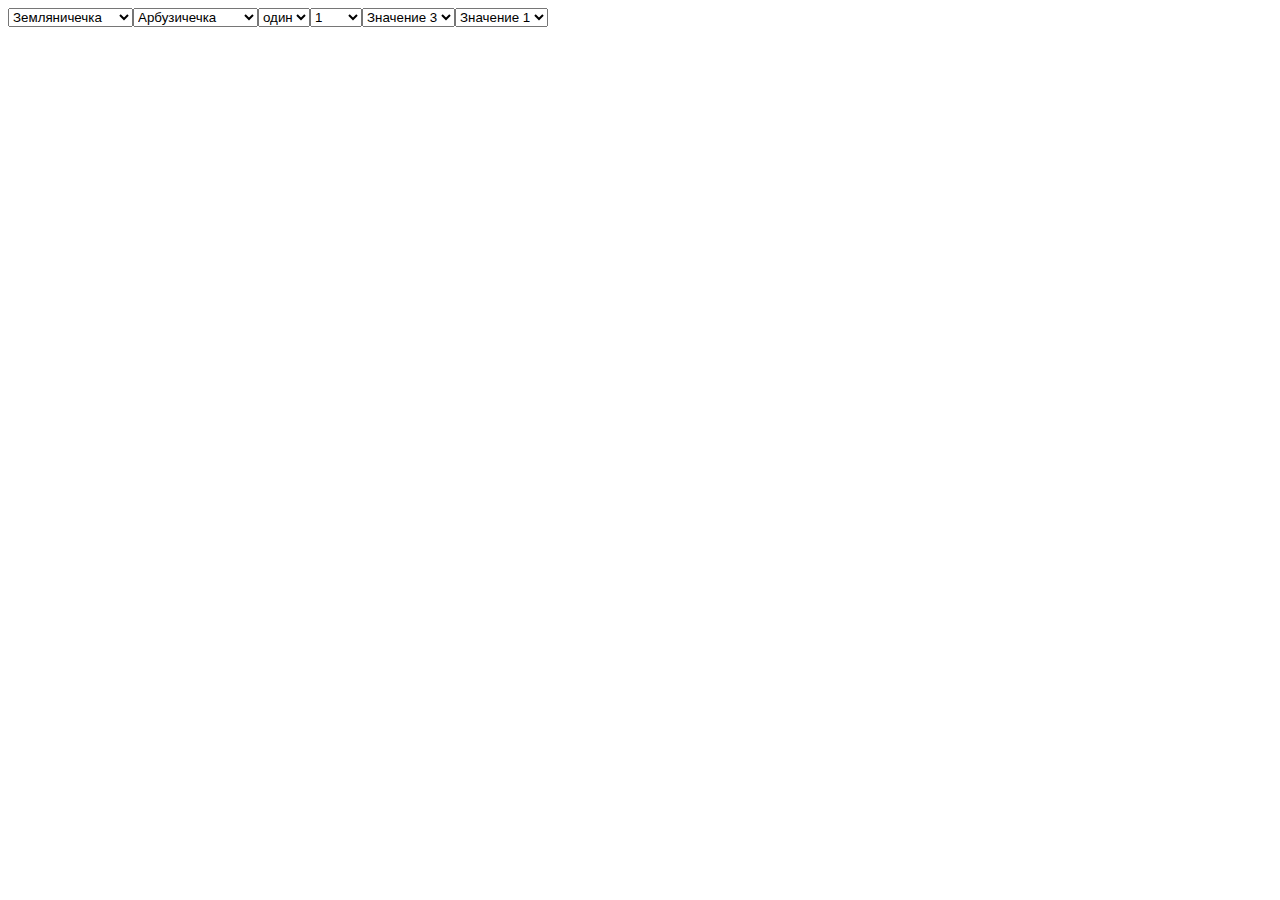
<file: 06_objects/index.html>
<!DOCTYPE HTML>
<html lang="en">
<head>
  <meta charset="UTF-8">
  <meta name="viewport" content="width=device-width, initial-scale=1.0">
  <title>Document</title>
</head>
<body>
	<script src="./task_6.3.js"></script>
  <script src="./task_6.2.js"></script>
  <script>
    let arrayList = [
      {value: 'Значение 1', label: 'Арбузичечка'},
      {value: 'Значение 2', label: 'Абрикосик'},
      {value: 'Значение 3', label: 'Персечонок'},
      {value: 'Значение 4', label: 'Клубничечка'},
      {value: 'Значение 5', label: 'Земляничечка'},
      {value: 'Любое значение', label: 'Любое значение'}
    ]
    createDropDown(arrayList, 'Значение 5');
    createDropDown(arrayList, 'Значение 20');

    let array = [1, 'один', 5, 500, 200]
    createDropDown(convertArray(array), 'один');
    createDropDown(convertArray(array), 222);

	let object = { value1: 'Значение 1', value2: 'Значение 2', value3: 'Значение 3'}
	createDropDown(convertArray(object), 'value3');
	createDropDown(convertArray(object), 'value25');
  </script>
</body>
</html>
</file>
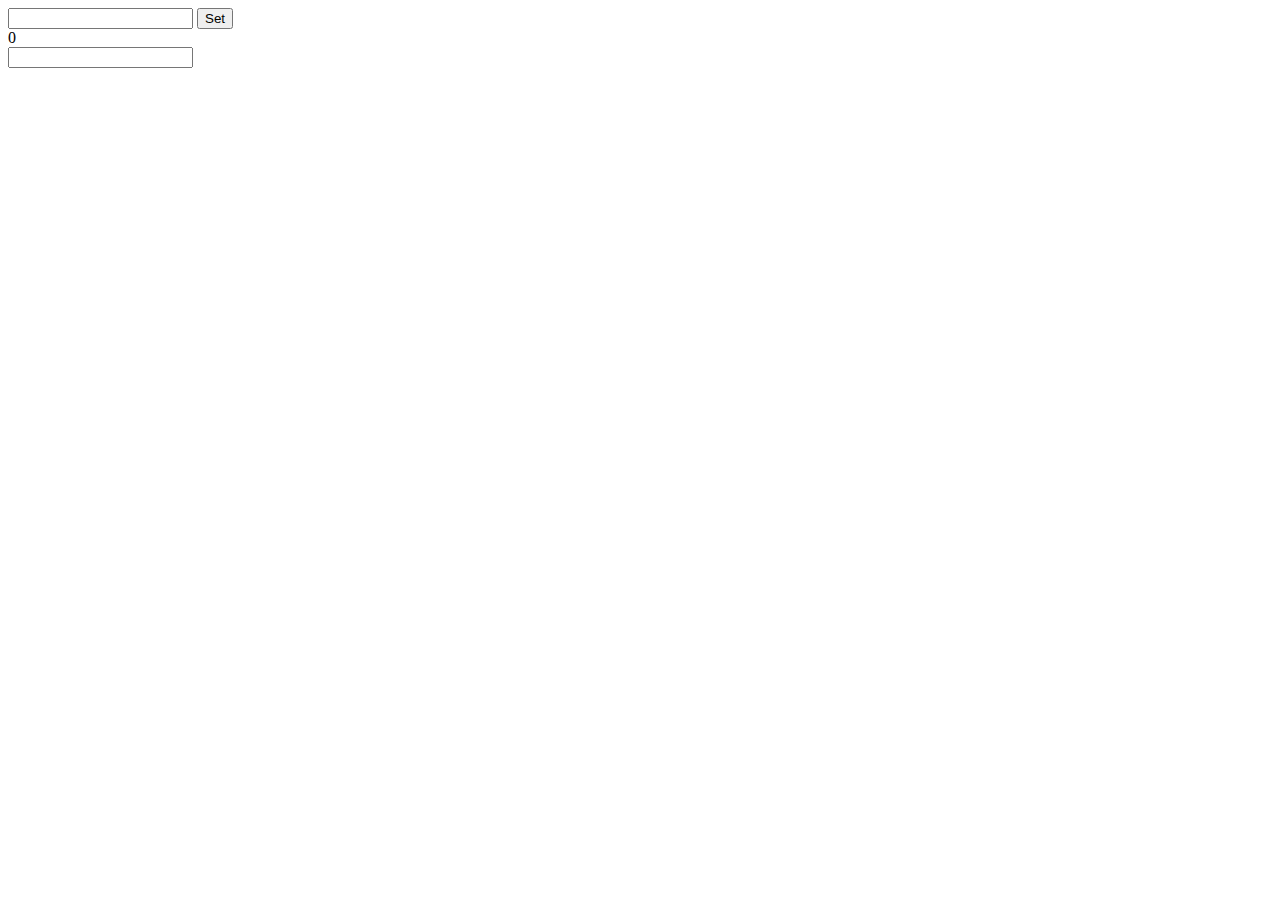
<file: 07_dom-basics-1/index.html>
<!DOCTYPE html>
<html lang="en">
<head>
  <meta charset="UTF-8">
  <meta name="viewport" content="width=device-width, initial-scale=1.0">
  <title>Home work 7</title>
  <script defer src="task_7.1.js"></script>
  <script defer src="task_7.2.js"></script>
</head>
<body>
<input type="number" name="number" class="number">
<button type="button" class="timer__btn">Set</button>
<div class="timer">0</div>
</body>
</html>
</file>
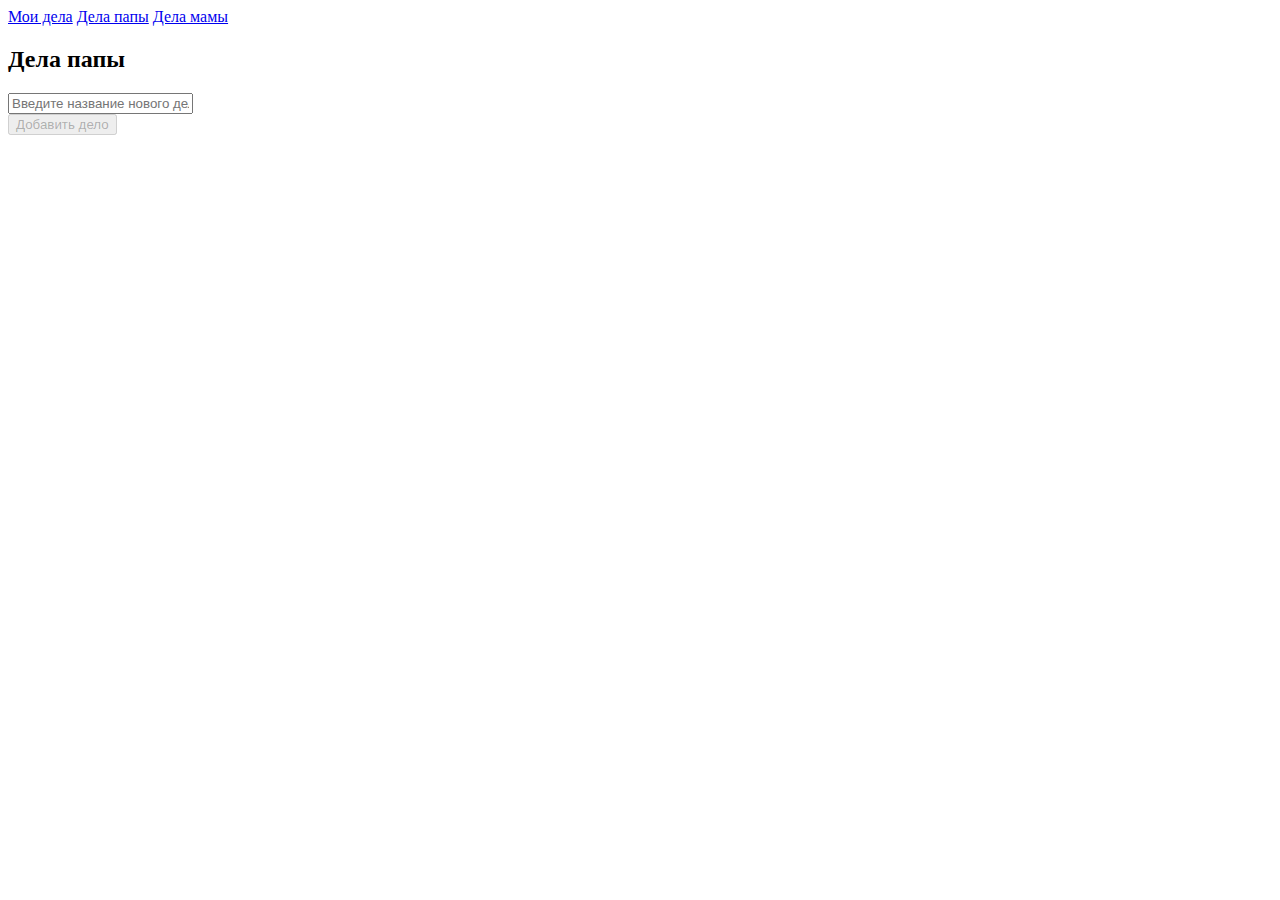
<file: 08_dom-todo-2/dad.html>
<!DOCTYPE html>
<html lang="en">
<head>
  <meta charset="UTF-8">
  <meta name="viewport" content="width=device-width, initial-scale=1.0">
  <title>TODO. Home work 8</title>
  <link rel="stylesheet" href="https://cdn.jsdelivr.net/npm/bootstrap@4.5.3/dist/css/bootstrap.min.css" integrity="sha384-TX8t27EcRE3e/ihU7zmQxVncDAy5uIKz4rEkgIXeMed4M0jlfIDPvg6uqKI2xXr2" crossorigin="anonymous">
  <script defer src="task_8.js"></script>
  <script>
    document.addEventListener('DOMContentLoaded', function() {
      createTodoApp(document.getElementById('todo-app'), 'Дела папы');
    });
  </script>
</head>
<body>
  <div class="container mb-5">
    <nav class="nav">
      <a href="index.html" class="nav-link">Мои дела</a>
      <a href="dad.html" class="nav-link">Дела папы</a>
      <a href="mom.html" class="nav-link">Дела мамы</a>
    </nav>
  </div>
  <div id="todo-app" class="container"></div>
</body>
</html>
</file>
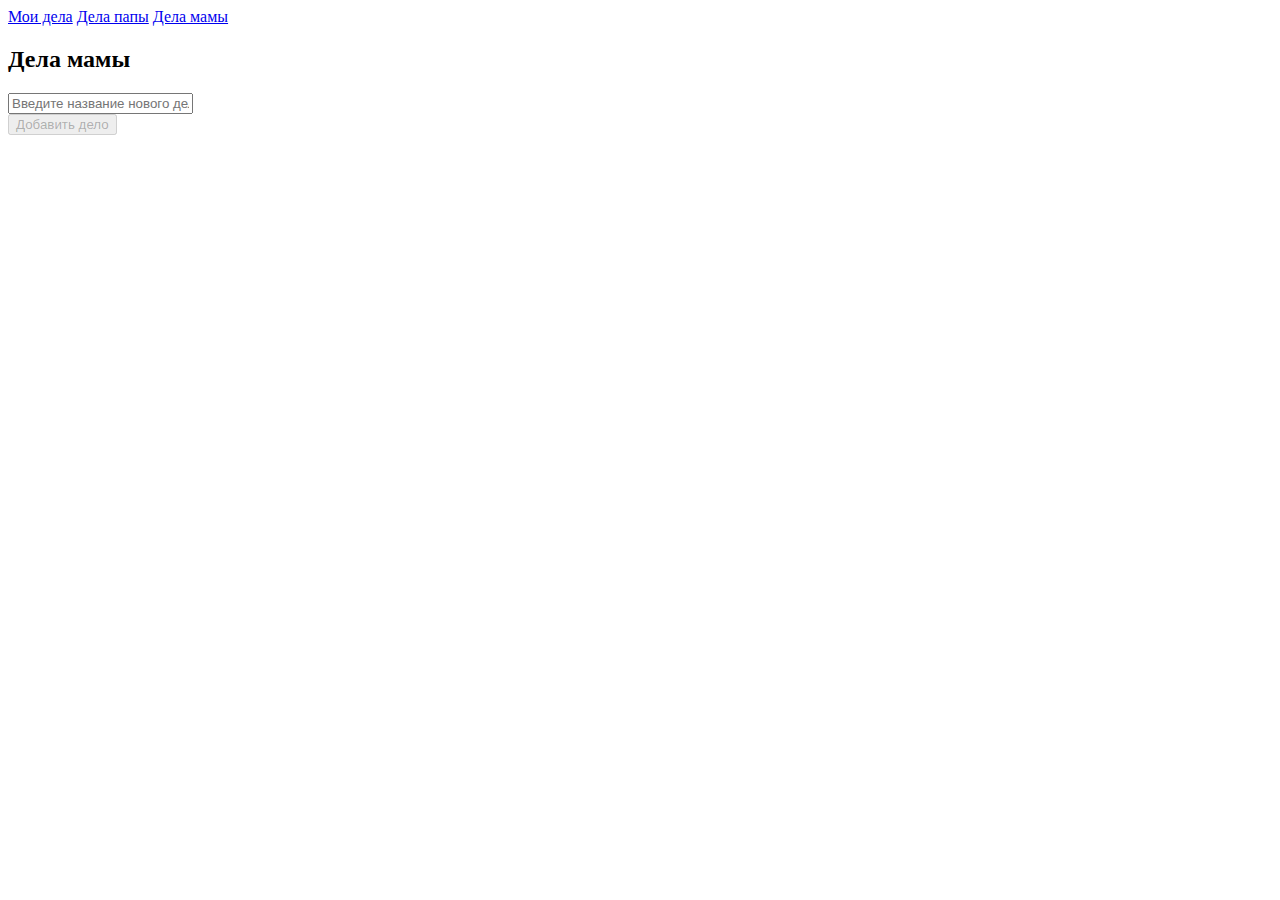
<file: 08_dom-todo-2/mom.html>
<!DOCTYPE html>
<html lang="en">
<head>
  <meta charset="UTF-8">
  <meta name="viewport" content="width=device-width, initial-scale=1.0">
  <title>TODO. Home work 8</title>
  <link rel="stylesheet" href="https://cdn.jsdelivr.net/npm/bootstrap@4.5.3/dist/css/bootstrap.min.css" integrity="sha384-TX8t27EcRE3e/ihU7zmQxVncDAy5uIKz4rEkgIXeMed4M0jlfIDPvg6uqKI2xXr2" crossorigin="anonymous">
  <script defer src="task_8.js"></script>
  <script>
    document.addEventListener('DOMContentLoaded', function() {
      createTodoApp(document.getElementById('todo-app'), 'Дела мамы');
    });
  </script>
</head>
<body>
  <div class="container mb-5">
    <nav class="nav">
      <a href="index.html" class="nav-link">Мои дела</a>
      <a href="dad.html" class="nav-link">Дела папы</a>
      <a href="mom.html" class="nav-link">Дела мамы</a>
    </nav>
  </div>
  <div id="todo-app" class="container"></div>
</body>
</html>
</file>
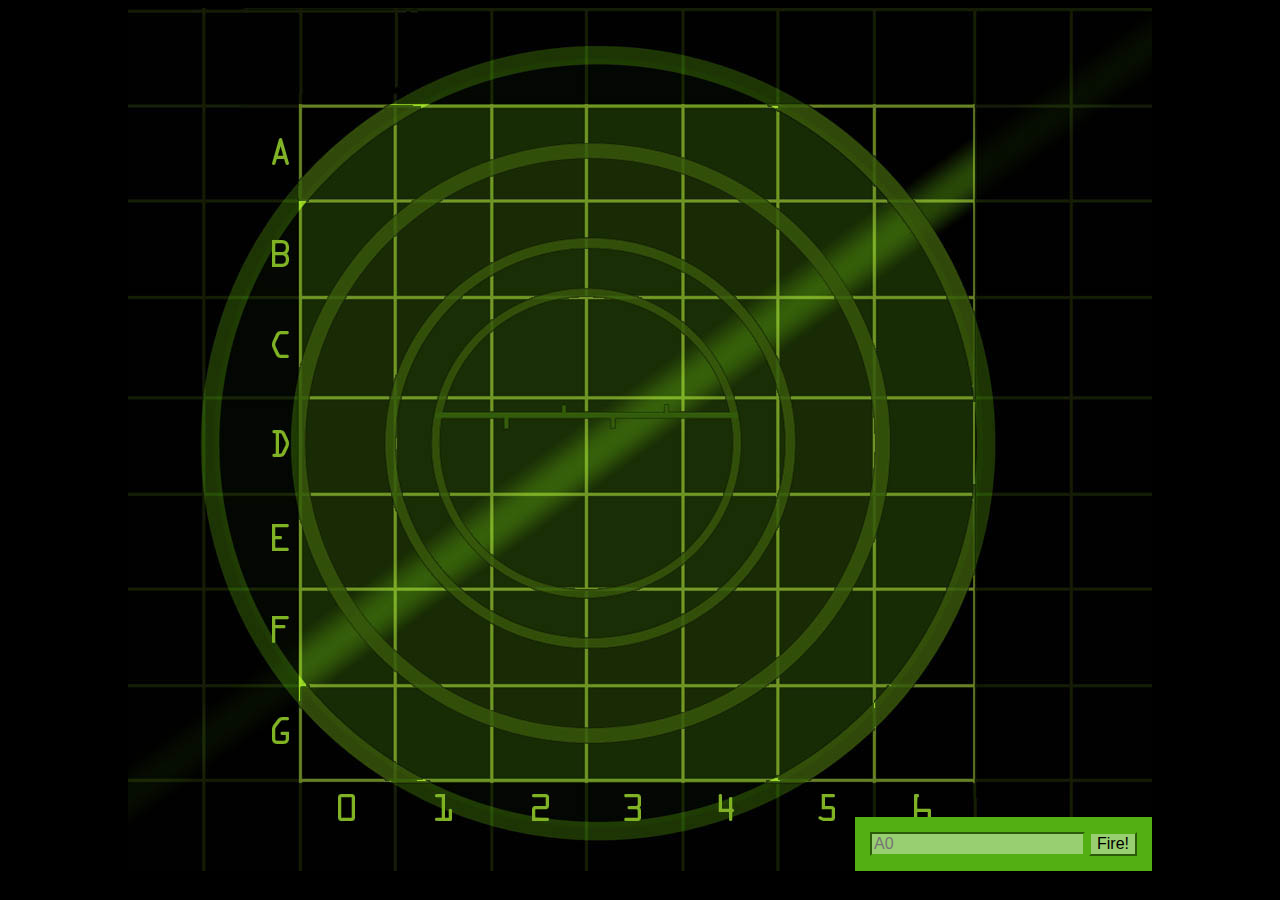
<file: battleship/battleship.html>
<!DOCTYPE html>
<html lang="en">
<head>
  <meta charset="UTF-8">
  <meta name="viewport" content="width=device-width, initial-scale=1.0">
  <link rel="stylesheet" href="style.css">
  <script defer src="battleship.js"></script>
  <title>Battleship</title>
</head>
<body>
  <div class="board">
    <div id="message__area"></div>
    <table>
      <tr>
        <td id="00"></td><td id="01"></td><td id="02"></td><td id="03"></td><td id="04"></td><td id="05"></td><td id="06"></td>
      </tr>

      <tr>
        <td id="10"></td><td id="11"></td><td id="12"></td><td id="13"></td><td id="14"></td><td id="15"></td><td id="16"></td>
      </tr>

      <tr>
        <td id="20"></td><td id="21"></td><td id="22"></td><td id="23"></td><td id="24"></td><td id="25"></td><td id="26"></td>
      </tr>

      <tr>
        <td id="30"></td><td id="31"></td><td id="32"></td><td id="33"></td><td id="34"></td><td id="35"></td><td id="36"></td>
      </tr>

      <tr>
        <td id="40"></td><td id="41"></td><td id="42"></td><td id="43"></td><td id="44"></td><td id="45"></td><td id="46"></td>
      </tr>

      <tr>
        <td id="50"></td><td id="51"></td><td id="52"></td><td id="53"></td><td id="54"></td><td id="55"></td><td id="56"></td>
      </tr>

      <tr>
        <td id="60"></td><td id="61"></td><td id="62"></td><td id="63"></td><td id="64"></td><td id="65"></td><td id="66"></td>
      </tr>
    </table>
    <form>
      <input type="text" id="guess__input" placeholder="A0">
      <input type="button" id="fire__button" value="Fire!">
    </form>
  </div>
</body>
</html>
</file>
<file: battleship/style.css>
body {
  background: #000;
}

.board {
  position: relative;
  width: 1024px;
  height: 863px;
  margin: auto;
  background: url('board.jpg') no-repeat;
}

#message__area {
  position: absolute;
  top: 0;
  left: 0;
  color: rgb(83, 175, 19);
  font-size: 2em;
}

table {
  position: absolute;
  left: 173px;
  top: 98px;
  border-spacing: 0;  
}

td {
  width: 94px;
  height: 94px;
}

form {
  position: absolute;
  bottom: 0;
  right: 0;
  padding: 15px;
  background-color: rgb(83, 175, 19);
}

form input {
  background-color: rgb(152, 207, 113);
  border-color: rgb(83, 175, 19);
  font-size: 1em;
}

.hit {
  background: url('ship.png') no-repeat center center;
}

.miss {
  background: url('miss.png') no-repeat center center;
}
</file>
